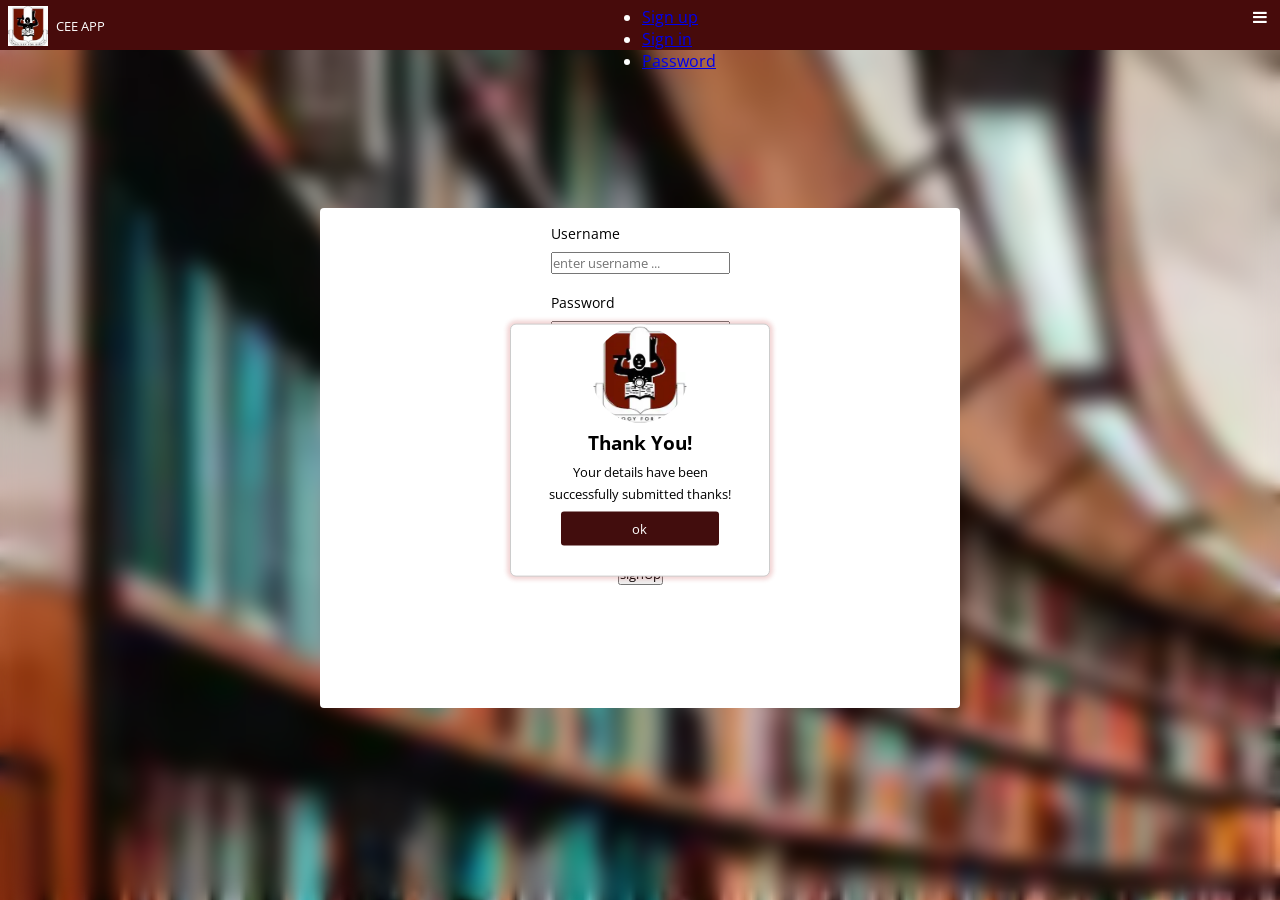
<file: index.html>
<!DOCTYPE html>
<html lang="en">
  <head>
    <meta charset="UTF-8" />
    <meta http-equiv="X-UA-Compatible" content="IE=edge" />
    <meta name="viewport" content="width=device-width, initial-scale=1.0" />
    <link rel="stylesheet" href="auth.css" />
    <link rel="stylesheet"
     href="https://cdnjs.cloudflare.com/ajax/libs/font-awesome/4.7.0/css/font-awesome.min.css">
    <script defer src="auth.js"></script>
    <title>CEE AUTH</title>
  </head>
  <body>
    <header>
      <nav class="auth_nav">
        <div class="logo">
          <img src="esutlogo.webp" alt="">
          <span>CEE APP</span>
        </div>
        <ul>
          <li><a href="#" class="auth_hightlight">Sign up</a></li>
          <li><a href="#">Sign in</a></li>
          <li><a href="#">Password</a></li>
        </ul>
       <div class="nav_burger">
           <i class="fa fa-bars"></i>
       </div>
      </nav>
    </header>

    <main>
      <section>
        <div class="auth_slider">
          <!----------------------------- SignIn user component --------------------------->
          <form class="SignUp_form form" autocomplete="off">
    
            <div>
              <p>Username</p>
              <input type="text" focus placeholder="enter username ..." />
            </div>
            <div>
              <p>Password</p>
              <input type="password" placeholder="enter password ..." />
            </div>
            <div>
              <p>Email</p>
              <input type="email" placeholder="enter email ..." />
            </div>
            <div>
              <p>PhoneNumber</p>
              <input type="text" maxlength="11" placeholder="enter phoneNumber ..." />
            </div>
            <div>
              <p>Reg number</p>
              <input type="text" maxlength="13" placeholder="enter regNumber ..." />
            </div>
            <!-- <div  class="select_wrapper">
              <p>level</p>
              <select name="level">
                <option value="100 "> 100 level</option>
                <option value="200">200 level</option>
                <option value="300">300 level</option>
                <option value="400">400 level</option>
                <option value="500">500 level</option>
              </select>
            </div> -->
            <div>
              <button type="submit" >signUp</button>
            </div>
          </form>

          <!----------------------------- SignUp user component --------------------------->
          <form class="SignIn_form form" autocomplete="off">
            <div>
              <p>Email</p>
              <input type="text" placeholder="enter email ..." />
            </div>
            <div>
              <p>Password</p>
              <input type="password" placeholder="enter password..." />
            </div>
            <div>
              <p>Reg Number</p>
              <input type="text" placeholder="enter regNumber ..." />
            </div>
            <div>
              <button type="submit">signIn</button>
            </div>
          </form>

          <!----------------------------- Forgotten password component --------------------------->

          <form class="Forgotten_Password_form form" autocomplete="off">
            <div>
              <p>Email</p>
              <input type="email" placeholder="enter email ..." />
            </div>
            <div>
              <p>RegNumber</p>
              <input type="text" placeholder="enter regNumber ..." />
            </div>
            <div>
              <p>Otp</p>
              <input type="text" placeholder="enter temporal password ..." />
            </div>
            <div>
                <button type="submit">verify</button>
            </div>
          </form>


        </div>
      </section>
       <div class="auth_dialog_Box open-popup">
           <img src="esutlogo.webp" alt="esutlogo">
             <h3>Thank You!</h3>
             <p>Your details have been successfully submitted thanks!</p>
             <button class="close_btn" type="submit">ok</button>
       </div>
    </main>
  </body>
</html>
</file>
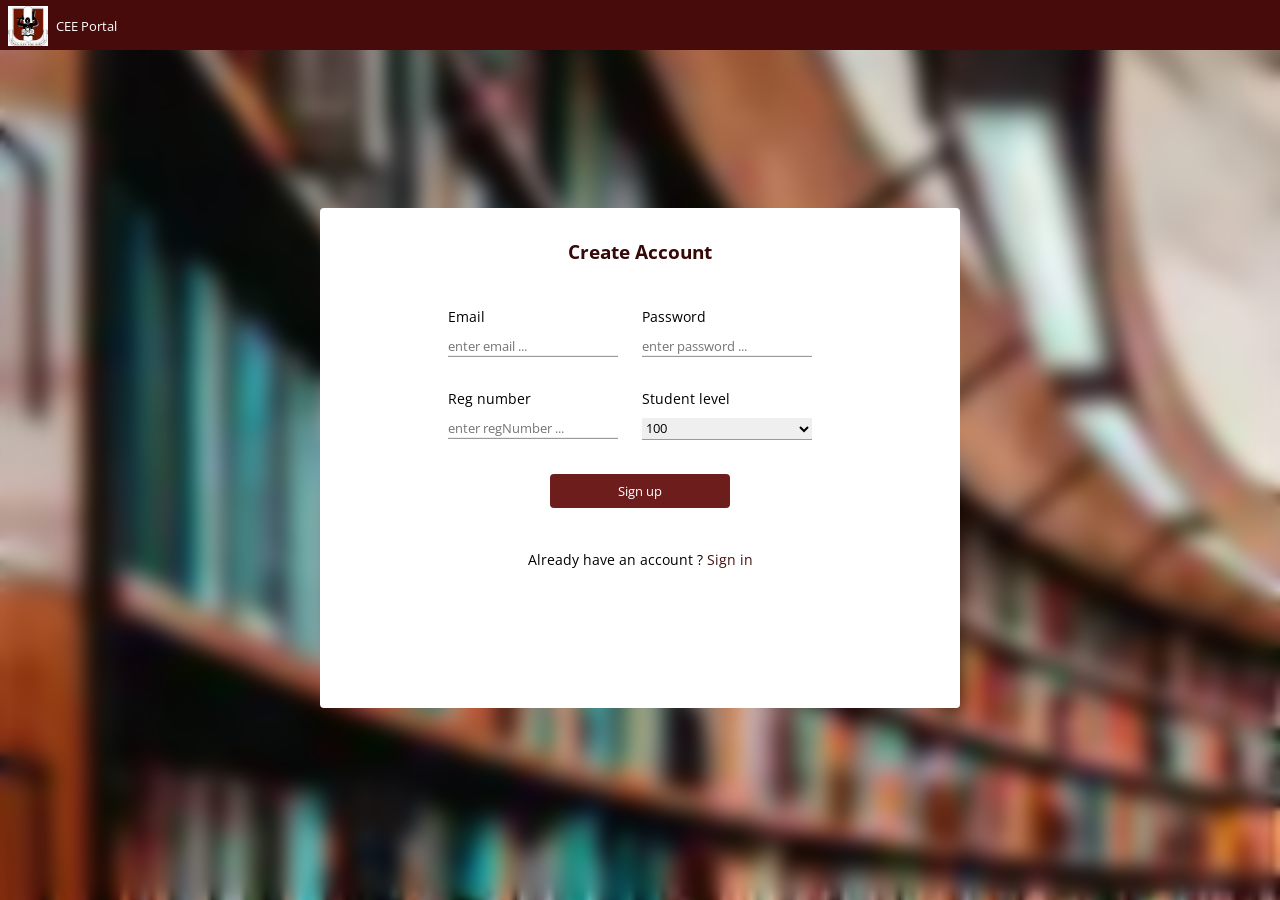
<file: auth.html>
<!DOCTYPE html>
<html lang="en">
  <head>
    <meta charset="UTF-8" />
    <meta http-equiv="X-UA-Compatible" content="IE=edge" />
    <meta name="viewport" content="width=device-width, initial-scale=1.0" />
    <link rel="stylesheet" href="auth.css" />
    <link rel="stylesheet"
     href="https://cdnjs.cloudflare.com/ajax/libs/font-awesome/4.7.0/css/font-awesome.min.css">
    <script defer src="auth.js"></script>
    <title>CEE AUTH</title>
  </head>
  <body>
      <header>
      <nav class="auth_nav">
        <div class="logo">
          <img src="esutlogo.webp" alt="">
         <span>CEE Portal</span>
        </div>
       </nav>
     </header>
    <main>
      <section>
        <div class="auth_slider">

          <!----------------------------- SignIn user component --------------------------->
          
       <form class="SignUp_form form" autocomplete="off">
               <!-- <div class="form_header">
                   <img src="esutlogo.webp" alt="esutlogo">
                   <p>Esut portal</p>
               </div> -->
               <h3>Create Account</h3>
         <section class="form_control_input">
            <!-- <div>
              <p>Username</p>
              <i class="fa fa-user" aria-hidden="true"></i>
              <input type="text" focus placeholder="enter username ..." required />
            </div> -->

            <div>
              <p>Email</p>
              <!-- <i class="fa fa-envelope" aria-hidden="true"></i> -->
              <input type="email" placeholder="enter email ..." required />
            </div>

            <div>
              <p>Password</p>
              <!-- <i class="fa fa-unlock-alt" aria-hidden="true"></i> -->
              <input type="password" placeholder="enter password ..." required />
              <!-- <i class="fa fa-eye-slash" aria-hidden="true"></i> -->
            </div>
          
            <!-- <div>
              <p>PhoneNumber</p>
              <i class="fa fa-phone" aria-hidden="true"></i>
              <input type="text" maxlength="11" placeholder="enter phoneNumber ..." required />
            </div> -->
            <div>
              <p>Reg number</p>
              <input type="tel" maxlength="13" placeholder="enter regNumber ..." required />
            </div>
            <div>
              <p>Student level</p>
              <select required>
                  <option>100</option>
                  <option>200</option>
                  <option>300</option>
                  <option>400</option>
                  <option>500</option>
              </select>
            </div>
         </section>
           
            <p>
              <button type="submit" >Sign up</button>
                <p> Already have an account ? <a href="#" onclick="signInPage()">Sign in</a></p>
            </p>
       </form>


         
             <!----------------------------- SignIn user component --------------------------->
          <form class="SignIn_form form"  autocomplete="off">
             <div class="form_header">
                   <img src="esutlogo.webp" alt="esutlogo">
                   <p>Esut portal</p>
               </div>
               <h3>Log in to Account</h3>
              <section class="form_control_input" id="SignIn_form">
                 <div>
              <p>Email</p>
               <i class="fa fa-envelope" aria-hidden="true"></i>
              <input type="text" placeholder="enter email ..." required />
            </div>
            <div>
              <p>Password</p>
              <i class="fa fa-unlock-alt" aria-hidden="true"></i>
              <input type="password" placeholder="enter password..." required />
            </div>
            <!-- <div>
              <p>Reg Number</p>
              <input type="text" placeholder="enter regNumber ..." required />
            </div> -->
            </section>
            <p>
              <button type="submit">Sign up</button>
              <p>Forgot password ? <a href="#" onclick="passwordPage()">Click Here</a></p>
              <p> Don't have an account ? <a href="#" onclick="signUpPage()">Sign up</a></p>
            </p>
          </form>


          <!----------------------------- Forgotten password component --------------------------->

          <form class="Forgotten_Password_form form" autocomplete="off">
             <div class="form_header">
                   <img src="esutlogo.webp" alt="esutlogo">
                   <p>Esut portal</p>
               </div>
                <h3>Forgot password</h3>
            <section class="form_control_input" id="forgot_password">
               <div>
              <p>Email</p>
              <!-- <i class="fa fa-envelope" aria-hidden="true"></i> -->
              <input type="email" placeholder="enter email ..." required />
            </div>
            <div>
              <p>Otp</p>
              <i class="fas fa-ring" aria-hidden="true"></i>
              <input type="tel" placeholder="enter temporal password ..." required />
            </div>
            </section>
            <p>
                <button type="submit">verify</button>
                 <p><a href="#" onclick="signInPage()">Go back to Sign in</a></p>
            </p>
          </form>


        </div>
      </section>
       <div class="auth_dialog_Box">
           <img src="esutlogo.webp" alt="esutlogo">
             <h3>Thank You!</h3>
             <p>Your details have successfully been submitted thanks : )</p>
             <button class="close_btn" type="submit">Ok</button>
       </div>
    </main>
  </body>
</html>
</file>
<file: auth.css>
@import url('https://fonts.googleapis.com/css2?family=Open+Sans:wght@500&family=Poppins:ital,wght@0,100;0,200;0,300;1,100;1,200;1,300&display=swap');



* {
   margin: 0;  
   padding: 0;   
   box-sizing: border-box;  
   font-family: 'Open Sans', sans-serif;
   /* overflow: hidden;        */
}



body {
   display:grid;
   grid-template-columns: 1fr;
   justify-items: center;
   align-items:start;
   min-height: 100vh;
   background-image:url(library.webp);
   backdrop-filter:blur(10px);
   background-size: cover;
   /* overflow: hidden; */
   
}

i {
   padding-right: 5px;
}

.fa-eye {
   padding: 0;
   font-size: 5px;
   color:#ccc;
   margin-left:-15px;
}
select {
   width: 190px;
   cursor: pointer;
}
.auth_nav{
   position:fixed;
   width: 100%;
   left: 0;
   top: 0;
   z-index: 1;
   display: flex;
   background-color:rgb(71, 11, 11);
   animation: animate_auth_nav 800ms forwards ease-in 500ms;
   justify-content:space-between;
   padding: 6px 8px 6px 8px;
   min-height:50px;
   max-height:0;
   transition: max-height 3s ease;
   color: #fff;
}
.inc_nav_height {
   max-height:400px;
   transition: max-height 3s ease;
}
.auth_nav div.logo {
   display: flex;
   justify-content: center;
   gap:8px;
   align-self: self-start;
}

.auth_nav img {
   width: 40px;
   height: 40px;
}
.auth_nav div.logo span {
   align-self: center;
   font-size:13px;
}

/* .auth_nav ul {
   display: flex; 
   justify-content:center; 
   align-items:flex-start; 
   margin: 0 10px; 
   padding: 10px; 
}
.auth_nav ul li {
   list-style: none;
   font-size: 13px;
   margin: 0 2rem;
}
.auth_nav ul li:nth-child(2) {
   animation: animate_signIn 0.5s forwards 0.4s;
   transform: scale(0); 
   transition: 1000ms; 
}

.auth_nav ul li:first-child {
    animation: animate_signUp 0.5s forwards 0.4s; 
    align-self: center;
    transform: scale(0); 
}

.auth_nav ul li a {
   text-decoration: none; 
   display:inline-block;
   color: #fff; 
   background-color: #420d0d;
   padding:0.5rem;
   font-size: 0.7rem; 
   text-align: justify;  
   border-radius: 4px;        
}
.auth_nav .nav_burger {
   display: none;
   align-self: self-start;
}
.auth_nav .nav_burger i {
   transition: 400ms ease-in;
   font-size: 1.2rem;
   padding:5px ;
   border: 1px solid #fff;
   border-radius:3px;
   cursor: pointer;
}
.auth_hightlight {
   color: yellow;
}
 */

@keyframes animate_auth_nav {
   0% {
      transform: translateY(-100%);
   }
   100% {
      transform: translateY(0);
   }
}
/* @keyframes animate_signUp {
    0% {
       transform:scale(0);
    } 
    100% {
       transform:scale(1.1);
    }             
}
@keyframes animate_signIn {
    0% {
       transform: scale(0);
    } 
    100% {
       transform: scale(1.1);
    }             
} */

/*------------------------------- End of authentication navigation ------------------------ */

main {
    position:relative;
    margin: 0 auto;
    justify-items: center;
    width:50%;
   overflow: hidden;
   background-color: #fff;
   border-radius: 4px;
   height:500px;
   top: 8px;
}
    
.auth_slider {
   display: flex;
   justify-content:space-around;
   position: absolute;
   height:fit-content;
   width:300%;
   border-radius: 4px;
   transition: 400ms;
}
.form {
  position: relative;
  display: flex;
  flex-direction: column;
  justify-content:space-evenly;
  align-items:center;
  padding: 8px 0 8px 0;
  gap:0.7rem;
  width: 100%;
}


.form .form_header {
  display: flex;
  justify-content: center;
  align-items: center;
  gap:5px;
}
.form h3 {
   padding: 8px;
   color: #360808;
}
.form .form_header img {
   width: 30px;
   height: 35px;
}
.form .form_header p {
   align-self: center;
}
.form .form_control_input {
   display: flex;
   flex-wrap: wrap;
   align-items: center;
   top: 2rem;
   gap:1.5rem;
   width: 60%;
}
.form #SignIn_form, #forgot_password{
   flex-direction: column;
}
.form .form_control_input div input, select {
   outline: none;
   border: none;
   border-bottom-style: ridge;
   border-bottom-width:2px;
   transition: 1s;
   width: 170px;
}
.form .form_control_input div input:focus{
   padding-left:8px;
   transition: padding-left 1s;
}

.form p {
  padding: 8px;
  font-size: 14px;
}

.form div p {
   margin-left: -8px;
}

.form p a {
   color: #441111;
   text-decoration: none;
}
.form p button{
   outline: none;
   cursor: pointer;
   border: none;
   width:180px;
   padding: 0.5rem;
   color: #fff;
   background-color:#6e1d1d;
   border-radius: 4px;
   transition: 1s;
}
.form p button:hover {
   background-color: #420d0d;
   transition: 1s;
}
.auth_dialog_Box {
   position:fixed;
   top:0;
   left:50%;
   transform: translate(-50%, -50%) scale(0);
   background-color:#fff;
   width: 260px;
   height:fit-content;
   text-align: center;
   border-radius: 6px;
   padding: 0 30px 30px;
   border: 1px solid #ccc;
   box-shadow: 0 0 4px 3px rgba(190, 39, 39, 0.2);
   transition: transform 0.4s, top 0.4s;
}

.open-popup {
   top: 50%;
   transform: translate(-50%, -50%) scale(1);
}

.auth_dialog_Box p {
   padding:6px;
   font-size: 13px;
   line-height: 1.4rem;
}
.auth_dialog_Box img {
   width: 100px;
   height: 100px;
   border-radius: 50%;
   border: 2px solid #fff;
   border-radius:50%;
}
.auth_dialog_Box .close_btn {
   outline: none;
   width: 80%;
   padding: 0.5rem;
    color: #fff;
   background-color: #420d0d;
   border-radius: 3px;
   cursor: pointer;
   border: none;
}

@media screen and (max-width:380px) {
   main {
      top: 1.5rem;
   }
}
@media screen and (max-width:660px) {
 
   .auth_nav div  {
   align-self:center;
}
   .auth_nav ul {
      flex-direction:column;
      display: none;
   }

   .auth_nav ul li {
      margin:8px;
   }
    .auth_nav ul li a {
      font-size: 0.8rem;
   }
    .auth_nav .nav_burger {
      display: block;
   }
   main {
      width: 80%;
   }
}
</file>
